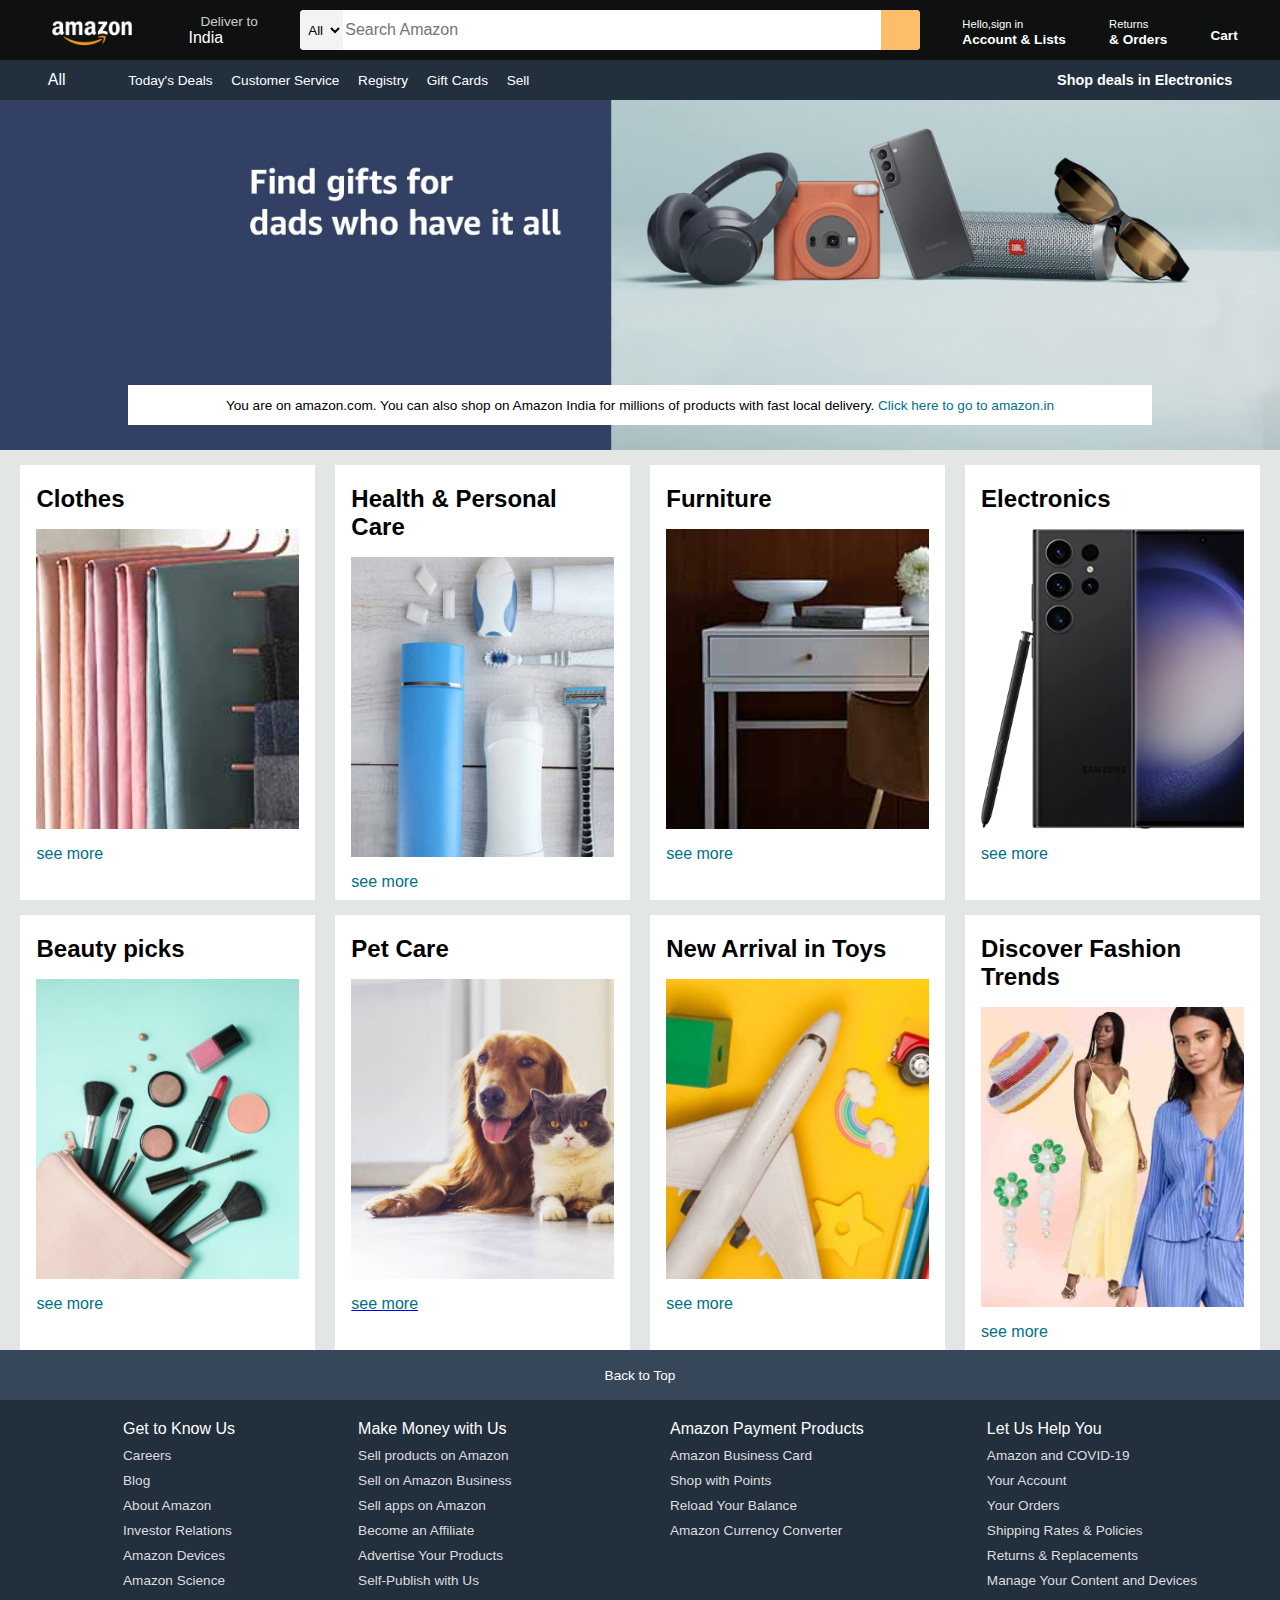
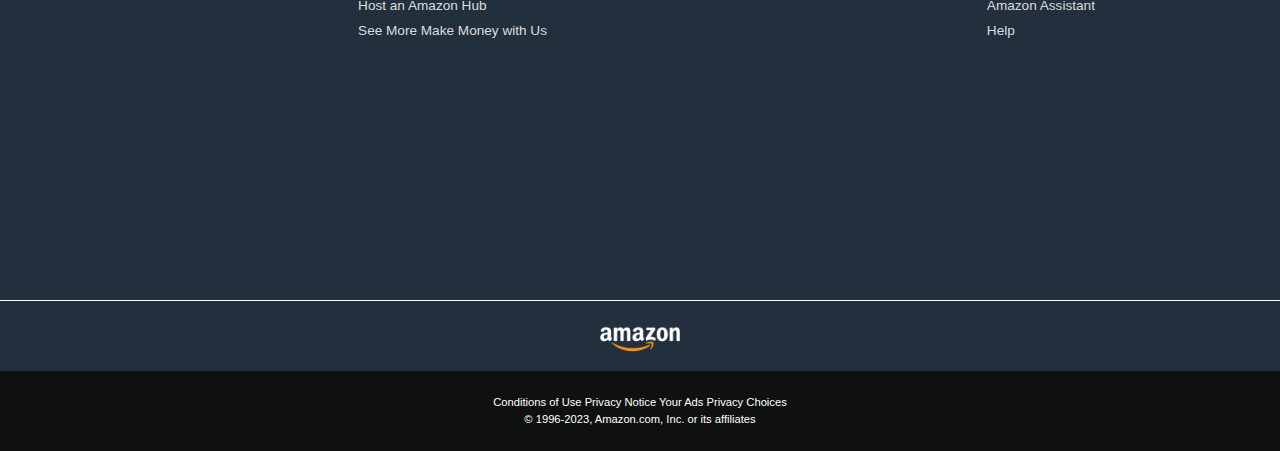
<file: index.html>
<!DOCTYPE html>
<html lang="en">
  <head>
    <meta charset="UTF-8" />
    <meta name="viewport" content="width=device-width, initial-scale=1.0" />
    <title>Amazon</title>
    <link
      rel="stylesheet"
      href="https://cdnjs.cloudflare.com/ajax/libs/font-awesome/6.4.2/css/all.min.css"
      integrity="sha512-z3gLpd7yknf1YoNbCzqRKc4qyor8gaKU1qmn+CShxbuBusANI9QpRohGBreCFkKxLhei6S9CQXFEbbKuqLg0DA=="
      crossorigin="anonymous"
      referrerpolicy="no-referrer"
    />

    <link rel="stylesheet" href="style.css" />
  </head>

  <body>
    <header>
      <div class="navbar">
        <div class="nav-logo border">
          <div class="logo"></div>
        </div>

        <div class="nav-address border">
          <p class="add-first">Deliver to</p>
          <div class="add-icon">
            <i class="fa-solid fa-location-dot"></i>
            <p class="add-sec">India</p>
          </div>
        </div>

        <div class="nav-search">
          <select class="search-select">
            <option>All</option>
          </select>
          <input placeholder="Search Amazon" class="search-input" />
          <div class="search-icon">
            <i class="fa-solid fa-magnifying-glass"></i>
          </div>
        </div>

        <div class="nav-signin border">
          <p><span>Hello,sign in</span></p>
          <p class="nav-second">Account & Lists</p>
        </div>

        <div class="nav-return border">
          <p><span>Returns</span></p>
          <p class="nav-second">& Orders</p>
        </div>

        <div class="nav-cart border">
          <i class="fa-solid fa-cart-shopping"></i>
          Cart
        </div>
      </div>
      <div class="panel">
        <div class="panel-all">
          <i class="fa-solid fa-bars"></i>
          All
        </div>

        <div class="panel-ops">
          <p>Today's Deals</p>
          <p>Customer Service</p>
          <p>Registry</p>
          <p>Gift Cards</p>
          <p>Sell</p>
        </div>
        <div class="panel-deals">Shop deals in Electronics</div>
      </div>
    </header>

    <div class="hero-section">
      <div class="hero-msg">
        <p>
          You are on amazon.com. You can also shop on Amazon India for millions
          of products with fast local delivery.
          <a> Click here to go to amazon.in</a>
        </p>
      </div>
    </div>

    <div class="shop-section">
      <div class="box">
        <div class="box-content">
          <h2>Clothes</h2>
          <div
            class="box-img"
            style="background-image: url('box1_image.jpg')"
          ></div>
          <p>see more</p>
        </div>
      </div>
      <div class="box">
        <div class="box-content">
          <h2>Health & Personal Care</h2>
          <div
            class="box-img"
            style="background-image: url('box2_image.jpg')"
          ></div>
          <p>see more</p>
        </div>
      </div>
      <div class="box">
        <div class="box-content">
          <h2>Furniture</h2>
          <div
            class="box-img"
            style="background-image: url('box3_image.jpg')"
          ></div>
          <p>see more</p>
        </div>
      </div>
      <div class="box">
        <div class="box-content">
          <h2>Electronics</h2>
          <div
            class="box-img"
            style="background-image: url('box4_image.jpg')"
          ></div>
          <p>see more</p>
        </div>
      </div>
      <div class="box">
        <div class="box-content">
          <h2>Beauty picks</h2>
          <div
            class="box-img"
            style="background-image: url('box5_image.jpg')"
          ></div>
          <p>see more</p>
        </div>
      </div>
      <div class="box">
        <div class="box-content">
          <h2>Pet Care</h2>
          <div
            class="box-img"
            style="background-image: url('box6_image.jpg')"
          ></div>
          <a href="pet.html"><p>see more</p></a>
        </div>
      </div>
      <div class="box">
        <div class="box-content">
          <h2>New Arrival in Toys</h2>
          <div
            class="box-img"
            style="background-image: url('box7_image.jpg')"
          ></div>
          <p>see more</p>
        </div>
      </div>
      <div class="box">
        <div class="box-content">
          <h2>Discover Fashion Trends</h2>
          <div
            class="box-img"
            style="background-image: url('box8_image.jpg')"
          ></div>
          <p>see more</p>
        </div>
      </div>
    </div>
    <footer>
      <div class="foot-panel1">Back to Top</div>

      <div class="foot-panel2">
        <ul>
          <p>Get to Know Us</p>
          <a>Careers</a>
          <a>Blog </a>
          <a>About Amazon</a>
          <a>Investor Relations</a>
          <a>Amazon Devices</a>
          <a>Amazon Science</a>
        </ul>
        <ul>
          <p>Make Money with Us</p>
          <a>Sell products on Amazon</a>
          <a>Sell on Amazon Business </a>
          <a>Sell apps on Amazon</a>
          <a>Become an Affiliate</a>
          <a>Advertise Your Products</a>
          <a>Self-Publish with Us</a>
          <a>Host an Amazon Hub</a>
          <a>See More Make Money with Us</a>
        </ul>

        <ul>
          <p>Amazon Payment Products</p>
          <a>Amazon Business Card</a>
          <a>Shop with Points </a>
          <a>Reload Your Balance</a>
          <a>Amazon Currency Converter</a>
        </ul>

        <ul>
          <p>Let Us Help You</p>
          <a>Amazon and COVID-19</a>
          <a>Your Account </a>
          <a>Your Orders</a>
          <a>Shipping Rates & Policies</a>
          <a>Returns & Replacements</a>
          <a>Manage Your Content and Devices</a>
          <a>Amazon Assistant</a>
          <a>Help</a>
        </ul>
      </div>

      <div class="foot-panel3">
        <div class="logo"></div>
      </div>

      <div class="foot-panel4">
        <div class="pages">
          <a>Conditions of Use</a>
          <a>Privacy Notice</a>
          <a>Your Ads Privacy Choices</a>
        </div>
        <div class="copyright">
          © 1996-2023, Amazon.com, Inc. or its affiliates
        </div>
      </div>
    </footer>
  </body>
</html>
</file>
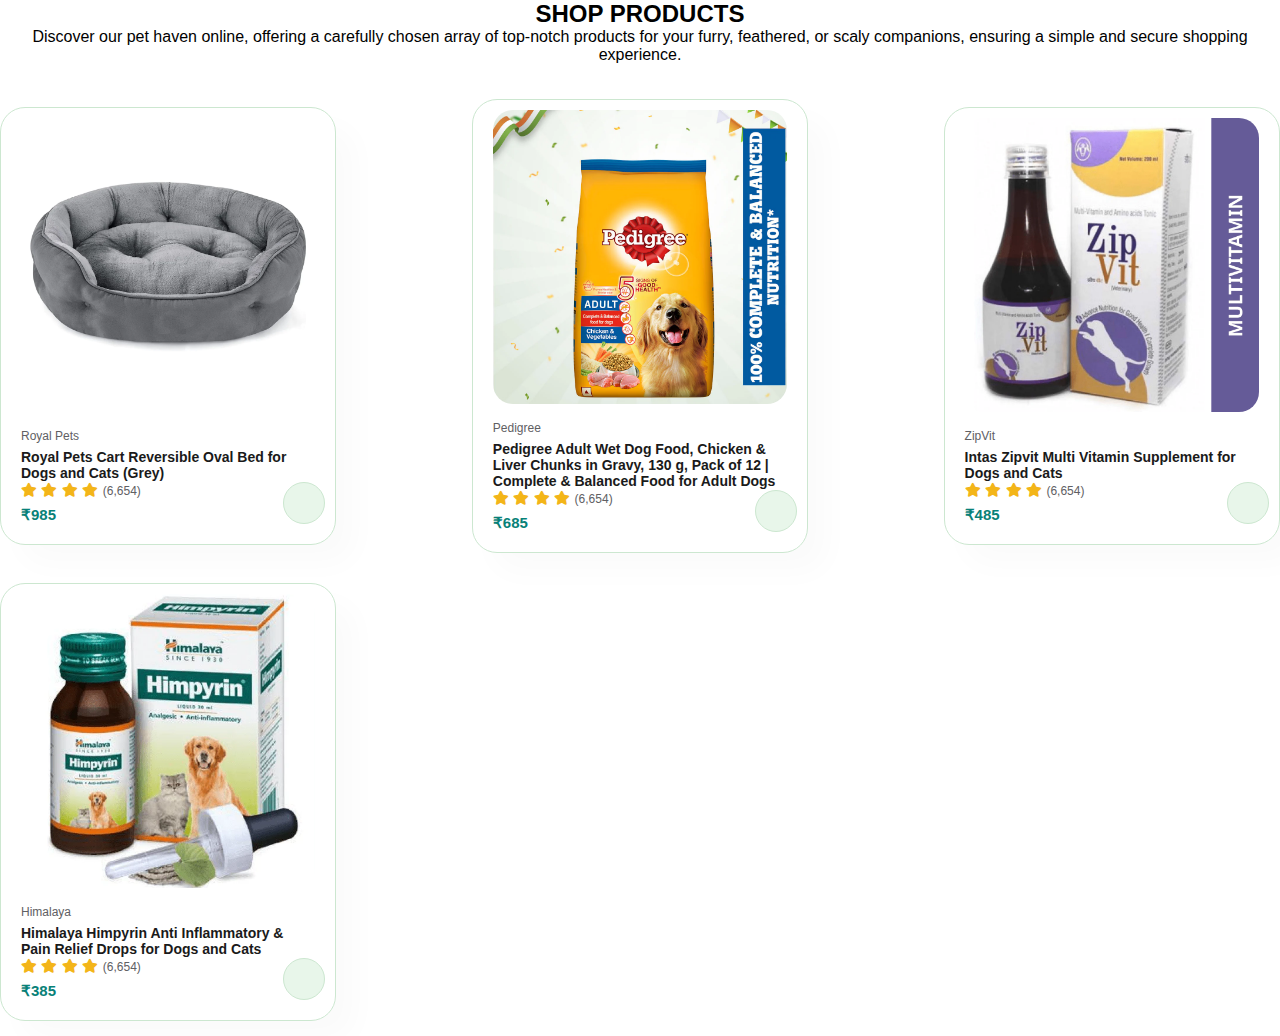
<file: pet.html>
<!DOCTYPE html>
<html lang="en">
  <head>
    <meta charset="UTF-8" />
    <meta name="viewport" content="width=device-width, initial-scale=1.0" />
    <title>Document</title>
    <link
      rel="stylesheet"
      href="https://use.fontawesome.com/releases/v5.15.4/css/all.css"
    />

    <link rel="stylesheet" href="style.css" />
  </head>
  <body>
    <section id="product1" class="section-p1">
      <h2>SHOP PRODUCTS</h2>
      <p>
        Discover our pet haven online, offering a carefully chosen array of
        top-notch products for your furry, feathered, or scaly companions,
        ensuring a simple and secure shopping experience.
      </p>
      <div class="pro-container">
        <div class="pro">
          <img src="Product/p1.webp" alt="" />
          <div class="des">
            <span>Royal Pets</span>
            <h5>
              Royal Pets Cart Reversible Oval Bed for Dogs and Cats (Grey)
            </h5>
            <div class="star">
              <i class="fas fa-star"></i>
              <i class="fas fa-star"></i>
              <i class="fas fa-star"></i>
              <i class="fas fa-star"></i>
              <span>(6,654)</span>
            </div>
            <h4>₹985</h4>
          </div>
          <a href="#"><i class="fas fa-shopping-cart cart"></i></a>
        </div>

        <div class="pro">
          <img src="Product/p2.webp" alt="" />
          <div class="des">
            <span>Pedigree</span>
            <h5>
              Pedigree Adult Wet Dog Food, Chicken & Liver Chunks in Gravy, 130
              g, Pack of 12 | Complete & Balanced Food for Adult Dogs
            </h5>
            <div class="star">
              <i class="fas fa-star"></i>
              <i class="fas fa-star"></i>
              <i class="fas fa-star"></i>
              <i class="fas fa-star"></i>
              <span>(6,654)</span>
            </div>
            <h4>₹685</h4>
          </div>
          <a href="#"><i class="fas fa-shopping-cart cart"></i></a>
        </div>

        <div class="pro">
          <img src="Product/p3.webp" alt="" />
          <div class="des">
            <span>ZipVit </span>
            <h5>Intas Zipvit Multi Vitamin Supplement for Dogs and Cats</h5>
            <div class="star">
              <i class="fas fa-star"></i>
              <i class="fas fa-star"></i>
              <i class="fas fa-star"></i>
              <i class="fas fa-star"></i>
              <span>(6,654)</span>
            </div>
            <h4>₹485</h4>
          </div>
          <a href="#"><i class="fas fa-shopping-cart cart"></i></a>
        </div>

        <div class="pro">
          <img src="Product/p4.webp" alt="" />
          <div class="des">
            <span>Himalaya </span>
            <h5>
              Himalaya Himpyrin Anti Inflammatory & Pain Relief Drops for Dogs
              and Cats
            </h5>
            <div class="star">
              <i class="fas fa-star"></i>
              <i class="fas fa-star"></i>
              <i class="fas fa-star"></i>
              <i class="fas fa-star"></i>
              <span>(6,654)</span>
            </div>
            <h4>₹385</h4>
          </div>
          <a href="#"><i class="fas fa-shopping-cart cart"></i></a>
        </div>
      </div>
    </section>
  </body>
</html>
</file>
<file: style.css>
* {
  margin: 0;
  font-family: Arial;
  border: border-box;
}
.navbar {
  height: 60px;
  background-color: #0f1111;
  color: white;
  display: flex;
  align-items: center;
  justify-content: space-evenly;
}

.nav-logo {
  height: 50px;
  width: 100px;
}

.logo {
  height: 50px;
  width: 100px;
  background-image: url("amazon_logo.png");
  background-size: cover;
}

.border {
  border: 1.5px solid transparent;
}

.border:hover {
  border: 1.5px solid white;
}

/** box2 **/
.add-first {
  color: #cccccc;
  font-size: 0.85rem;
  margin-left: 15px;
}

.add-sec {
  font-size: 1rem;
  margin-left: 3px;
}

.add-icon {
  display: flex;
  align-items: center;
}

/**box3**/
.nav-search {
  display: flex;
  justify-content: space-evenly;
  background-color: pink;
  width: 620px;
  height: 40px;
  border-radius: 4px;
}

.search-select {
  background-color: #f3f3f3;
  width: 50px;
  text-align: center;
  border-top-left-radius: 4px;
  border-bottom-left-radius: 4px;
  border: none;
}
.search-input {
  width: 100%;
  font-size: 1rem;
  border: none;
}

.search-icon {
  width: 45px;
  display: flex;
  justify-content: center;
  align-items: center;
  font-size: 1.2rem;
  background-color: #febd68;
  border-top-right-radius: 4px;
  border-bottom-right-radius: 4px;
  color: #0f1111;
}

.nav-search:hover {
  border: 2px solid orange;
}
/** box4 **/
span {
  font-size: 0.7rem;
}

.nav-second {
  font-size: 0.85rem;
  font-weight: 700;
}

/** box6 **/
.nav-cart i {
  font-size: 30px;
}

.nav-cart {
  font-size: 0.85rem;
  font-weight: 700;
}

/** panel **/
.panel {
  height: 40px;
  background-color: #222f3d;
  display: flex;
  color: white;
  align-items: center;
  justify-content: space-evenly;
}

.panel-ops p {
  display: inline;
  margin-left: 15px;
}

.panel-ops {
  width: 70%;
  font-size: 0.85rem;
}

.panel-deals {
  font-size: 0.9rem;
  font-weight: 700;
}

/** hero section**/
.hero-section {
  background-image: url("hero_image.jpg");
  background-size: cover;
  height: 350px;
  display: flex;
  justify-content: center;
  align-items: flex-end;
}

.hero-msg {
  background-color: white;
  color: black;
  height: 40px;
  display: flex;
  align-items: center;
  justify-content: center;
  font-size: 0.85rem;
  width: 80%;
  margin-bottom: 25px;
}

.hero-msg a {
  color: #007185;
}

/** shop section **/

.shop-section {
  display: flex;
  flex-wrap: wrap;
  justify-content: space-evenly;
  background-color: #e2e7e6;
}

.box {
  /** border: 2px solid black;**/
  height: 400px;
  width: 23%;
  background-color: white;
  padding: 20px 0px 15px;
  margin-top: 15px;
}

.box-img {
  height: 300px;
  background-size: cover;
  margin-top: 1rem;
  margin-bottom: 1rem;
}

.box-content {
  margin-left: 1rem;
  margin-right: 1rem;
}

.box-content p {
  color: #007185;
}

/** footer **/
.footer {
  margin-top: 15px;
}

.foot-panel1 {
  background-color: #37475a;
  color: white;
  height: 50px;
  display: flex;
  justify-content: center;
  align-items: center;
  font-size: 0.85rem;
}

.foot-panel2 {
  background-color: #222f3d;
  color: white;
  height: 500px;
  display: flex;
  justify-content: space-evenly;
}

ul {
  margin-top: 20px;
}

ul a {
  display: block;
  font-size: 0.85rem;
  margin-top: 10px;
  color: #dddddd;
}

.foot-panel3 {
  background-color: #222f3d;
  color: white;
  border-top: 0.5px solid white;
  height: 70px;
  display: flex;
  justify-content: center;
  align-items: center;
}
.logo {
  height: 50px;
  width: 100px;
  background-image: url("amazon_logo.png");
  background-size: cover;
}

.foot-panel4 {
  background-color: #0f1111;
  color: white;
  height: 80px;
  font-size: 0.7rem;
  text-align: center;
}

.pages {
  padding-top: 25px;
}

.copyright {
  padding-top: 5px;
}

#product1 {
  text-align: center;
}

#product1 .pro {
  width: 23%;
  min-width: 250px;
  padding: 10px 20px;
  border: 1px solid #cce7d0;
  border-radius: 25px;
  cursor: pointer;
  box-shadow: 20px 20px 30px rgb(0, 0, 0, 0.02);
  margin: 15px 0;
  transition: 0.2s ease;
  position: relative;
}

#product1 .pro:hover {
  box-shadow: 20px 20px 30px rgb(0, 0, 0, 0.06);
}

#product1 .pro img {
  width: 100%;
  border-radius: 20px;
}

#product1 .pro .des {
  text-align: start;
  padding: 10px 0;
}

#product1 .pro .des span {
  color: #606063;
  font-size: 12px;
}

#product1 .pro .des h5 {
  padding-top: 5px;
  color: #1a1a1a;
  font-size: 14px;
}

#product1 .pro .des i {
  font-size: 14px;
  color: rgb(243, 181, 25);
}

#product1 .pro .des h4 {
  padding-top: 7px;
  font-size: 15px;
  font-weight: 700;
  color: #088178;
}

#product1 .pro .cart {
  width: 40px;
  height: 40px;
  line-height: 40px;
  border-radius: 50px;
  background-color: #e8f6ea;
  font-weight: 500;
  color: #088178;
  border: 1px solid #cce7d0;
  position: absolute;
  bottom: 20px;
  right: 10px;
}

#product1 .pro-container {
  display: flex;
  align-items: center;
  flex-wrap: wrap;
  justify-content: space-between;
  padding-top: 20px;
}
</file>
